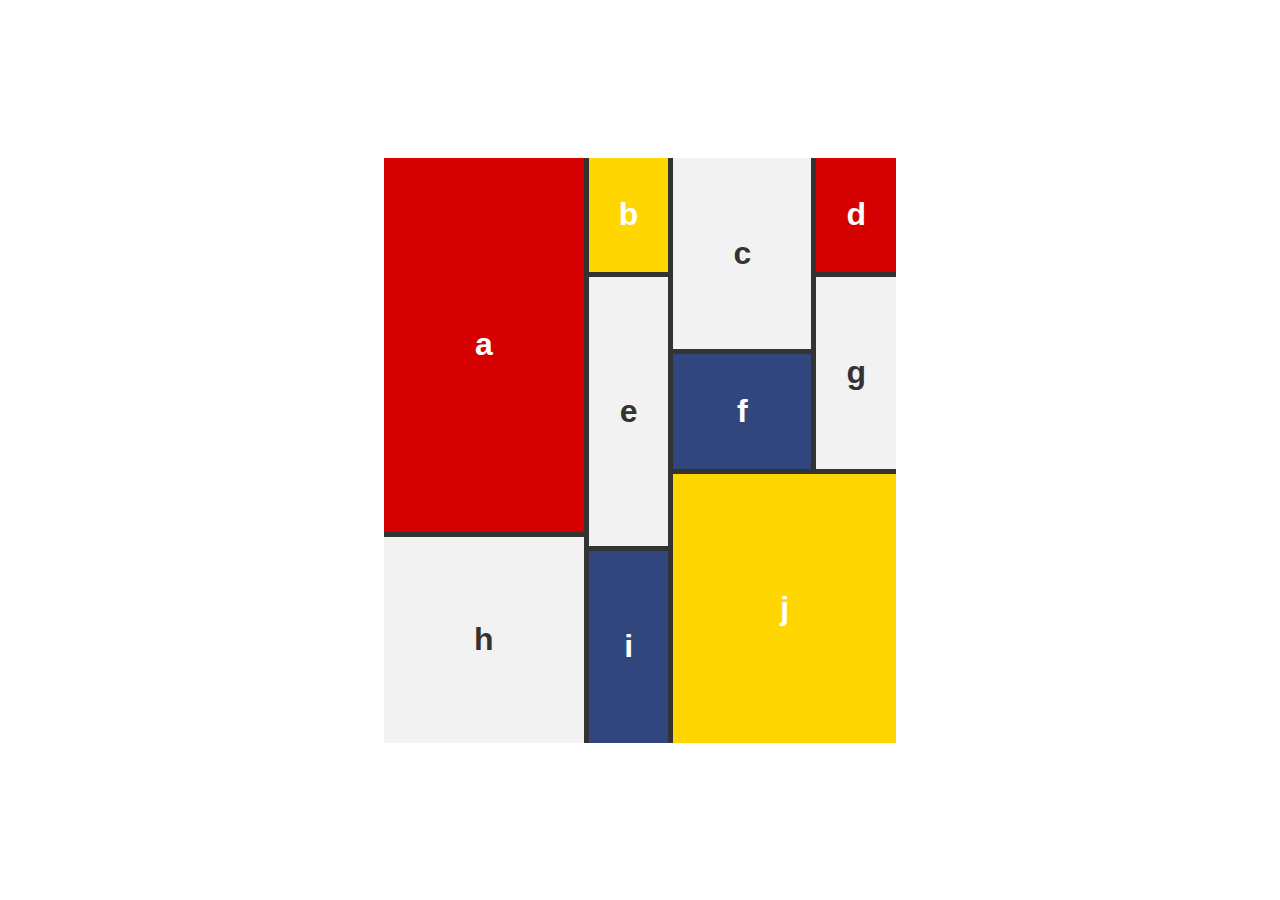
<file: index.html>
<!doctype html>
<html>
<head>
	<meta charset="UTF-8">
	<title>Mondrian Flexbox Example</title>
	<link rel="stylesheet" href="./main.css">
</head>
<body>
		<div class="wrapper">
			<div class="column01">
				<div class="item1"><span>a</span></div>
				<div class="item8"><span>h</span></div>
			</div>
			<div class="column02">
				<div class="item2"><span>b</span></div>
				<div class="item5"><span>e</span></div>
				<div class="item9"><span>i</span></div>
			</div>
			<div class="column03">
				<div class="subcolumn01">
					<div class="subcolumn01a">
						<div class="item3"><span>c</span></div>
						<div class="item6"><span>f</span></div>
					</div>
					<div class="subcolumn01b">
						<div class="item4"><span>d</span></div>
						<div class="item7"><span>g</span></div>
					</div>
				</div>
				<div class="subcolumn02">
					<div class="item10"><span>j</span></div>
				</div>
			</div>
		</div>
	</body>
</html>
</file>
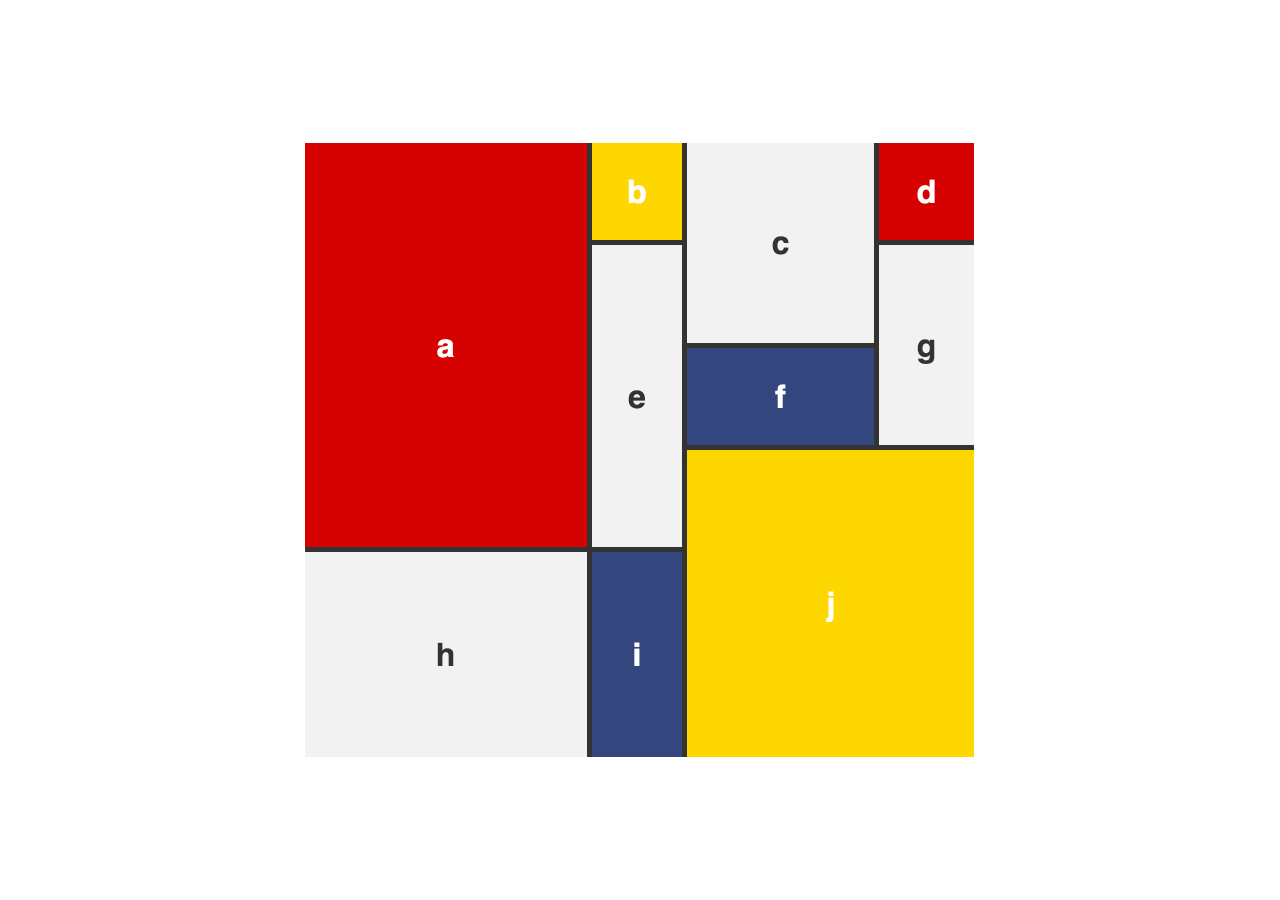
<file: example.html>
<!doctype html>
<html>
<head>
	<meta charset="UTF-8">
	<title>Mondrian Image Example</title>
	<link rel="stylesheet" href="example.css">
</head>
<body>
	<div class="wrapper">
		<img src="mondrian-example.png" alt="Mondrian Example Image" width="682">
	</div>
</body>
</html>
</file>
<file: main.css>
body, html {
	margin: 0;
	padding: 0;
	height: 100%;
}

body {
	display: flex;
	justify-content: center;
	align-items: center;
}

.wrapper {
	margin: 0;
	padding: 0;
	width: 40%;
	height: 65%;
	color: #fff;
	font-size: 32px;
	font-weight: bold;
	font-family: Helvetica, Arial, sans-serif;
	display: flex;
}

.column01 {
	border-right: 5px solid #333;
	flex: 3 0 auto;
	display: flex;
	flex-direction: column;
}

.column02 {
	border-right: 5px solid #333;
	flex: 1 0 auto;
	display: flex;
	flex-direction: column;
}

.column01 div, .column02 div, .subcolumn02 div, .subcolumn01a div, .subcolumn01b div  {
	display: flex;
	justify-content: center;
	align-items: center;
	justify-self: stretch;
	align-self: stretch;
}

.column03 {
	flex: 3 0 auto;
	display: flex;
	flex-direction: column;
}

.subcolumn01 {
	flex: 1 0 auto;
	display: flex;
}

.subcolumn01a {
	border-right: 5px solid #333;
	flex: 2 0 auto;
	display: flex;
	flex-direction: column;
}

 .subcolumn01b {
 	flex: 1 0 auto;
 	display: flex;
	flex-direction: column;
}

.subcolumn02 {
	flex: 1 0 auto;
	display: flex;
	flex-direction: column;
}

div.item1 {
	background-color: #D50000;	
	border-bottom: 5px solid #333;
	flex: 4 0 auto;
}
div.item2 {
	background-color: #FFD600;
	border-bottom: 5px solid #333;
	flex: 1 0 auto;
}
div.item3 {
	background-color: #f2f2f2;
	border-bottom: 5px solid #333;
	color: #333;
	flex: 2 0 auto;
}
div.item4 {
	background-color: #D50000;
	border-bottom: 5px solid #333;
	flex: 1 0 auto;
}
div.item5 {
	background-color: #f2f2f2;
	border-bottom: 5px solid #333;
	color: #333;
	flex: 3 0 auto;
}
div.item6 {
	background-color: #32467E;
	border-bottom: 5px solid #333;
	flex: 1 0 auto;
}
div.item7 {
	background-color: #f2f2f2;
	border-bottom: 5px solid #333;
	color: #333;
	flex: 2 0 auto;
}
div.item8 {
	background-color: #f2f2f2;
	border-bottom: 0;
	color: #333;
	flex: 2 0 auto;
}
div.item9 {
	background-color: #32467E;
	border-bottom: 0;
	flex: 2 0 auto;
}
div.item10 {
	background-color: #FFD600;
	border-right: 0;
	border-bottom: 0;
	flex: 1 0 auto;
}
</file>
<file: example.css>
body, html {
	margin: 0;
	padding: 0;
	width: 100%;
	height: 100%;
}

.wrapper {
	width: 100%;
	height: 100%;
	display: flex;
	justify-content: center;
	align-items: center;
}
</file>
